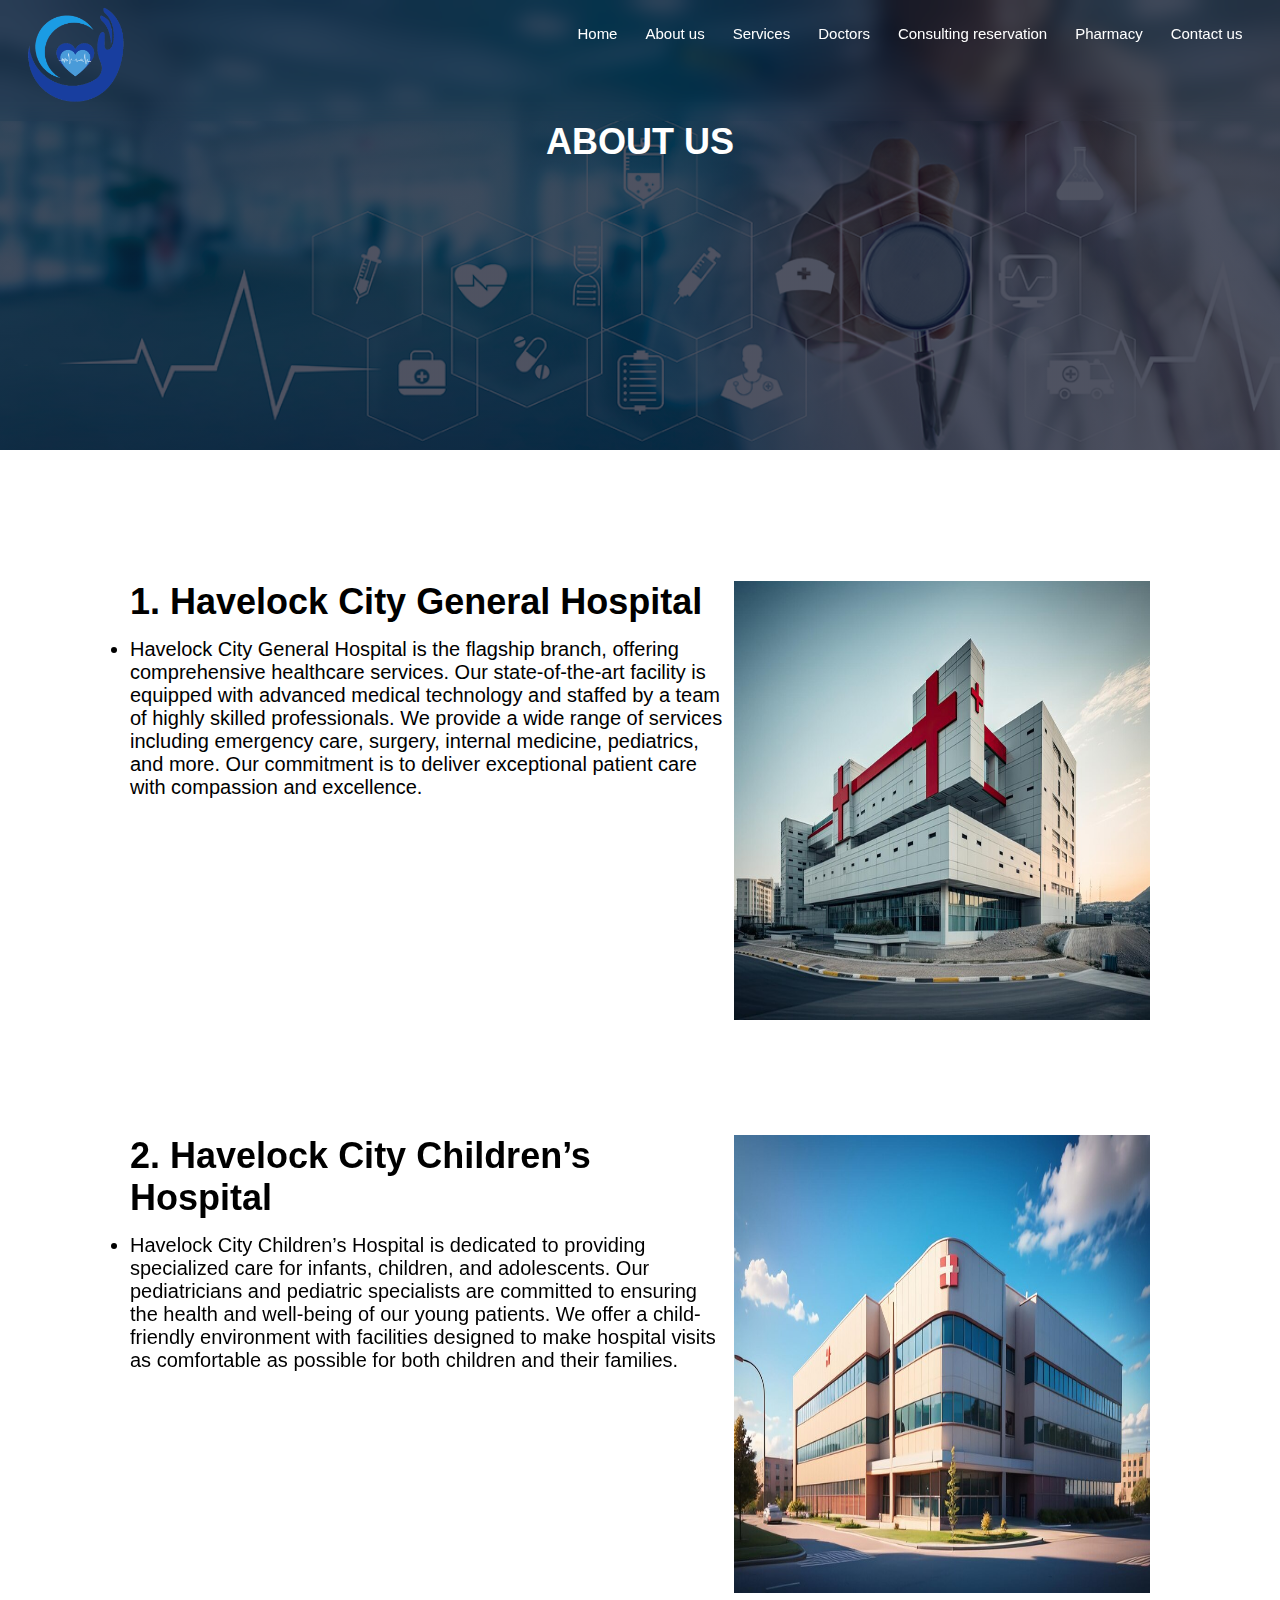
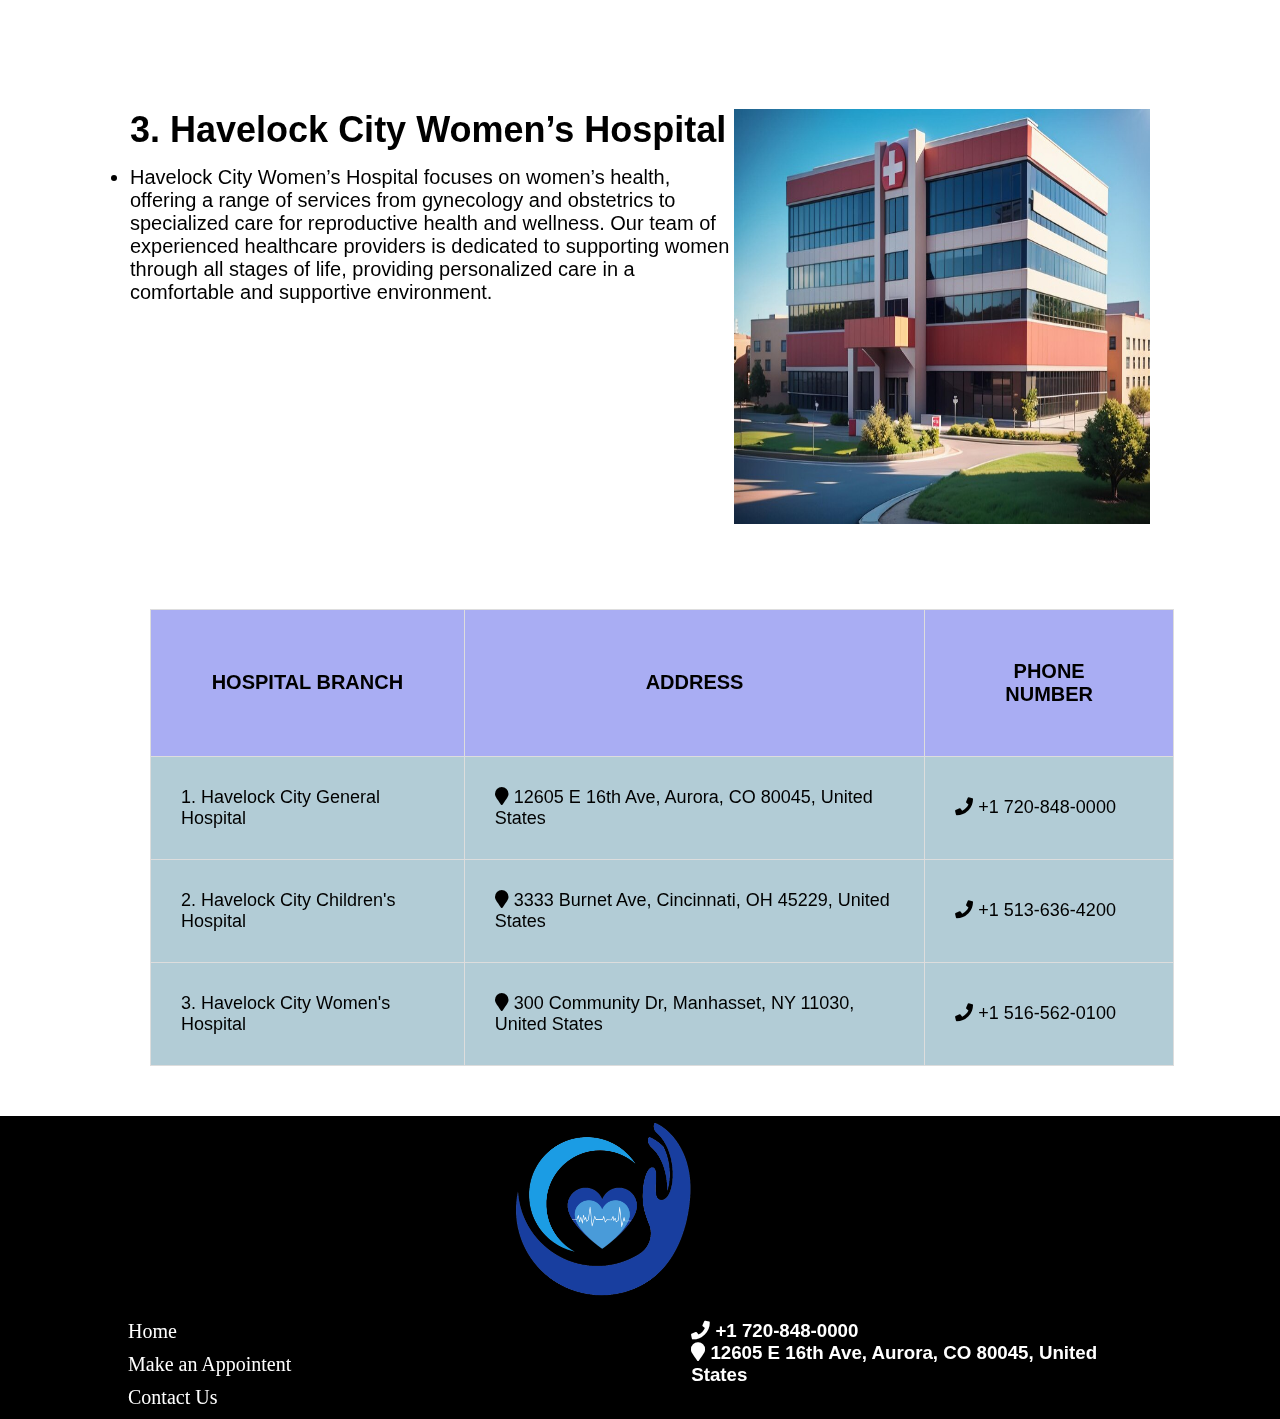
<file: about.html>
<!DOCTYPE html>
<html>
    <head>
        <meta name="viewport" content="width=device-width, initial-scale=1.0">
    
        <title>Havelock City Hospital</title>
        <link rel="icon" href="images/Hospital logo.png" type="image/x-icon">
        <link rel="stylesheet" href="style.css">
        <link href="https://cdnjs.cloudflare.com/ajax/libs/font-awesome/5.15.3/css/all.min.css" rel="stylesheet"/>
        
    </head>
    <body>
        <section class="sub-header2">
                                                            <!---- Navbar ---->
            <nav>
                <a href="index.html"><img src="images/Hospital logo.png" alt="logo"></a>
                <div class="nav-links">

                    <ul>
                    <li><a href="index.html">Home</a></li>
                    <li><a href="about.html">About us</a></li>
                    <li><a href="services.html">Services</a></li>
                    <li><a href="doctors.html">Doctors</a></li>
                    <li><a href="reservation.html">Consulting reservation</a></li>
                    <li><a href="pharmacy.html">Pharmacy</a></li>
                    <li><a href="contact.html">Contact us</a></li>
                    </ul>
                </div>
            </nav>
            <h1>ABOUT US</h1>
            
        </section>

                                                        <!---- Sub Heading About Us ---->
        <section class="about-us">

                                                <!---- Hospital Branches List & Details ---->
            <div class="row">
                <div class="about-colm">
                    <h1>1. Havelock City General Hospital</h1>
                    <ul>
                        <li>Havelock City General Hospital is the flagship branch, offering comprehensive healthcare services. Our state-of-the-art facility is equipped with advanced medical technology and staffed by a team of highly skilled professionals. We provide a wide range of services including emergency care, surgery, internal medicine, pediatrics, and more. Our commitment is to deliver exceptional patient care with compassion and excellence.</li>
                    </ul>
                    <iframe src="https://www.google.com/maps/embed?pb=!1m18!1m12!1m3!1d12565899.353060115!2d-124.35424804687504!3d39.743098286948275!2m3!1f0!2f0!3f0!3m2!1i1024!2i768!4f13.1!3m3!1m2!1s0x876c7cb367cdd00d%3A0xd8a09684d25073c!2sUCHealth%20University%20of%20Colorado%20Hospital!5e0!3m2!1sen!2slk!4v1725814402789!5m2!1sen!2slk" height="196" width="600" style="border:0;" allowfullscreen="" loading="lazy" referrerpolicy="no-referrer-when-downgrade"></iframe>
                    
                </div>
                <div class="about-colm">
                    <img src="images/hos 1.jpg" alt="Havelock City General Hospital">
                </div>


            </div>
            <div class="row">
                <div class="about-colm">
                    <h1>2. Havelock City Children’s Hospital</h1>
                    <ul>
                        <li>Havelock City Children’s Hospital is dedicated to providing specialized care for infants, children, and adolescents. Our pediatricians and pediatric specialists are committed to ensuring the health and well-being of our young patients. We offer a child-friendly environment with facilities designed to make hospital visits as comfortable as possible for both children and their families.</li>
                    </ul>
                    <iframe src="https://www.google.com/maps/embed?pb=!1m18!1m12!1m3!1d394989.92904525093!2d-84.71746955052089!3d39.336784050319245!2m3!1f0!2f0!3f0!3m2!1i1024!2i768!4f13.1!3m3!1m2!1s0x8841b39813aaaaab%3A0xf8de29b38ec4c772!2sCincinnati%20Children&#39;s%20Hospital%20Medical%20Center!5e0!3m2!1sen!2slk!4v1725906422290!5m2!1sen!2slk" height="196" width="600"  style="border:0;" allowfullscreen="" loading="lazy" referrerpolicy="no-referrer-when-downgrade"></iframe>
                    
                </div>
                <div class="about-colm">
                    <img src="images/hos 2.jpg" alt="Havelock City Children’s Hospital">
                </div>


            </div><div class="row">
                <div class="about-colm">
                    <h1>3. Havelock City Women’s Hospital</h1>
                    <ul>
                        <li>Havelock City Women’s Hospital focuses on women’s health, offering a range of services from gynecology and obstetrics to specialized care for reproductive health and wellness. Our team of experienced healthcare providers is dedicated to supporting women through all stages of life, providing personalized care in a comfortable and supportive environment.</li>
                    </ul>
                    <iframe src="https://www.google.com/maps/embed?pb=!1m18!1m12!1m3!1d6187782.758806778!2d-81.90481647615684!3d40.7756967!2m3!1f0!2f0!3f0!3m2!1i1024!2i768!4f13.1!3m3!1m2!1s0x89c289b53192463d%3A0xff195b2a75d11cf6!2sNorth%20Shore%20University%20Hospital!5e0!3m2!1sen!2slk!4v1726160893143!5m2!1sen!2slk" width="600" height="196" style="border:0;" allowfullscreen="" loading="lazy" referrerpolicy="no-referrer-when-downgrade"></iframe>
                    
                </div>
                <div class="about-colm">
                    <img src="images/hos 3.jpg" alt="Havelock City Women’s Hospital">
                </div>


            </div>
        </section>
                                                    <!---- Hospital list & (Address & number) in Table form ---->
        <section class="table">
            
            <table>
                <tr>
                  <th>HOSPITAL BRANCH</th>
                  <th>ADDRESS</th>
                  <th>PHONE NUMBER</th>
                </tr>
                <tr>
                  <td>1. Havelock City General Hospital</td>
                  <td><i class="fa fa-map-marker" aria-hidden="true"></i> 12605 E 16th Ave, Aurora, CO 80045, United States</td>
                  <td><i class="fa fa-phone" aria-hidden="true"></i> +1 720-848-0000</td>
                </tr>
                <tr >
                  <td>2. Havelock City Children's Hospital</td>
                  <td><i class="fa fa-map-marker" aria-hidden="true"></i> 3333 Burnet Ave, Cincinnati, OH 45229, United States</td>
                  <td><i class="fa fa-phone" aria-hidden="true"></i> +1 513-636-4200</td>
                </tr>
                <tr>
                  <td>3. Havelock City Women's Hospital</td>
                  <td><i class="fa fa-map-marker" aria-hidden="true"></i> 300 Community Dr, Manhasset, NY 11030, United States</td>
                  <td><i class="fa fa-phone" aria-hidden="true"></i> +1 516-562-0100</td>
                </tr>
                
              </table>
            
        </section>

                                                                                <!---- Footer ---->
  
        <section class="footer-c">
            <section class="container">
                <img src="images/Hospital logo.png" alt="Hospital logo"> <!-- H- logo in footer-->
    
                <div class="form-container"> <!-- Contents in footer -->
                    <div class="column column-1">
                       
                        <a href="index.html" class="links">Home</a>
    
                        <a href="reservation.html" class="links">Make an Appointent</a>
                       
                    </div>
                    <div class="column column-2">
            
                        <h3><i class="fa fa-phone" aria-hidden="true"></i> +1 720-848-0000</h3>
    
                        <h3><i class="fa fa-map-marker" aria-hidden="true"></i> 12605 E 16th Ave, Aurora, CO 80045, United States</h3>
                       
                    </div>
                    
                </div>
                <div class="form-container">
                    <div class="column column-1">
                        
                        <a href="contact.html" class="links">Contact Us</a>

                       
                    </div>

                </div>
    
            </section>
        </section>
   



    </body>
</html>
</file>
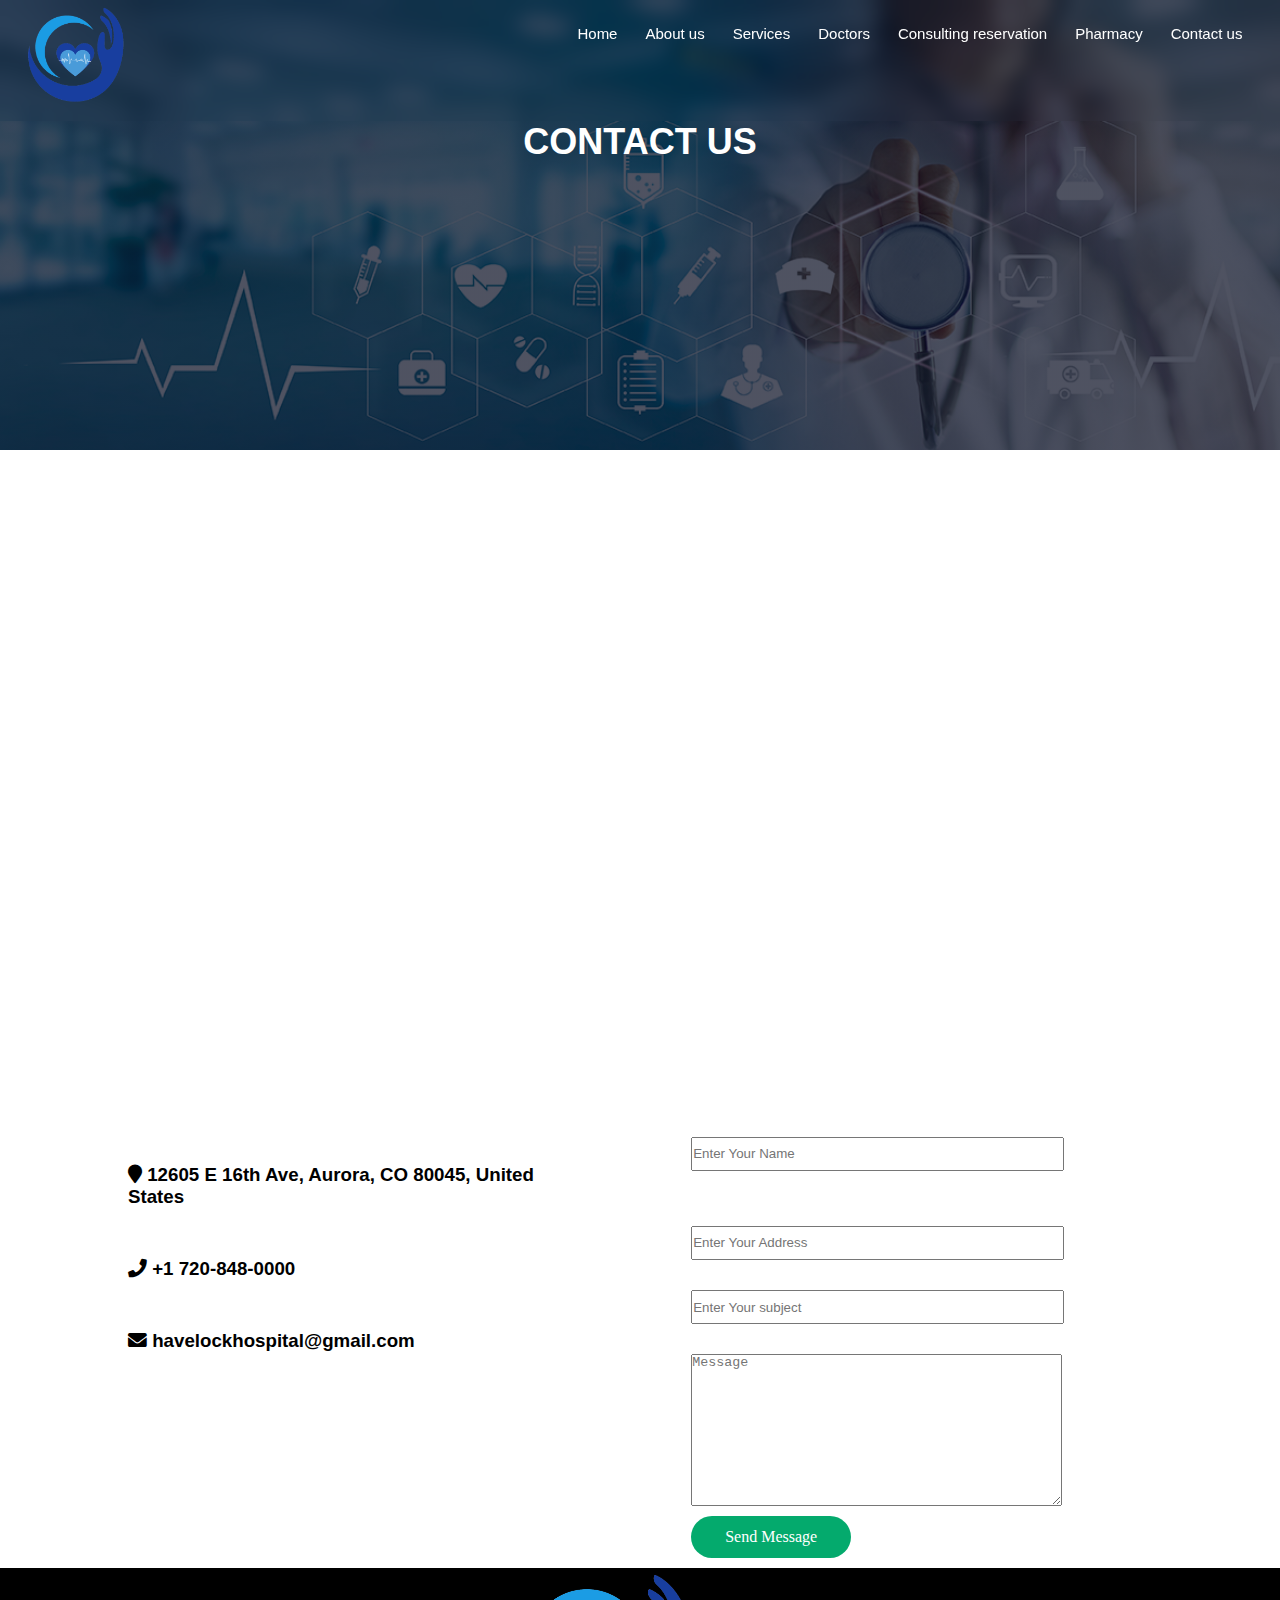
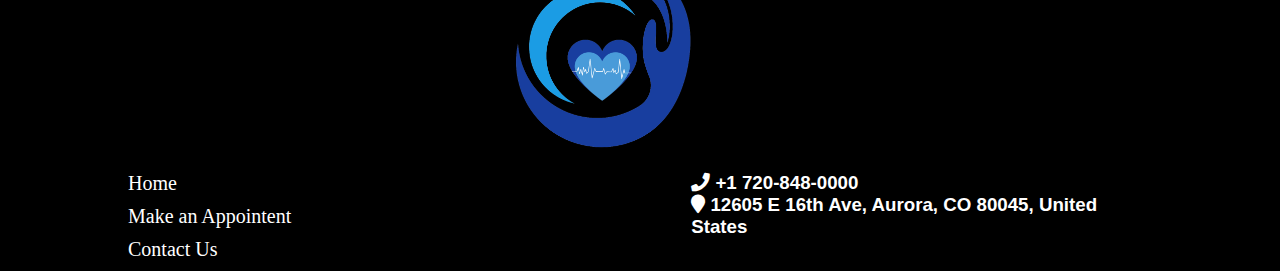
<file: contact.html>
<!DOCTYPE html>
<html>
    <head>
        <meta name="viewport" content="width=device-width, initial-scale=1.0">
    
        <title>Havelock City Hospital</title>
        <link rel="icon" href="images/Hospital logo.png" type="image/x-icon">
        <link rel="stylesheet" href="style.css">
        <link href="https://cdnjs.cloudflare.com/ajax/libs/font-awesome/5.15.3/css/all.min.css" rel="stylesheet"/>
        
    </head>
    <body>
        <section class="sub-header2">
                                                     <!---- Navbar ---->
            <nav>
                <a href="index.html"><img src="images/Hospital logo.png" alt="logo"></a>
                <div class="nav-links">

                    <ul>
                    <li><a href="index.html">Home</a></li>
                    <li><a href="about.html">About us</a></li>
                    <li><a href="services.html">Services</a></li>
                    <li><a href="doctors.html">Doctors</a></li>
                    <li><a href="reservation.html">Consulting reservation</a></li>
                    <li><a href="pharmacy.html">Pharmacy</a></li>
                    <li><a href="contact.html">Contact us</a></li>
                    </ul>
                </div>
            </nav>
            <h1>CONTACT US</h1>
                                            <!---- Sub Heading - Reservation ---->
            
        </section>
        <section class="map">
            <iframe src="https://www.google.com/maps/embed?pb=!1m14!1m8!1m3!1d50264311.73114401!2d-104.841496!3d39.742119!3m2!1i1024!2i768!4f13.1!3m3!1m2!1s0x876c7cb367cdd00d%3A0xd8a09684d25073c!2sUCHealth%20University%20of%20Colorado%20Hospital!5e0!3m2!1sen!2slk!4v1725975802819!5m2!1sen!2slk" style="border:0;" allowfullscreen="" loading="lazy" referrerpolicy="no-referrer-when-downgrade"></iframe>

        </section>

        <section class="container">
            <h2></h2>

            <div class="form-container">
                <div class="column column-1">
                   
                    <h3><i class="fa fa-map-marker" aria-hidden="true"></i> 12605 E 16th Ave, Aurora, CO 80045, United States</h3>

                    <h3><i class="fa fa-phone" aria-hidden="true"></i> +1 720-848-0000</h3>
                   
                </div>
                <div class="column column-2">
                    <!-- Second column fields -->
                    <label for="name"></label>
                    <input type="text" placeholder="Enter Your Name" id="name" name="name">

                    <label for="address"></label>
                    <input type="text" placeholder="Enter Your Address" id="address" name="address">
                   
                </div>
                
            </div>
            <div class="form-container">
                <div class="column column-1">
                    
                    
                    

                    <h3><i class="fa fa-envelope" aria-hidden="true"></i> havelockhospital@gmail.com</h3>
                   
                </div>
                <div class="column column-4">
                    
                    <label for="subject"></label>
                    <input type="text" placeholder="Enter Your subject" id="subject" name="subject">

                    <label for="message"></label>
                    <textarea id="message" placeholder="Message" name="message"  rows="10"></textarea>
                    
                </div>
                
            </div>
            <div class="c-btn">
                <a href="" class="r-btn">Send Message</a>
            </div>

        </section>

                                                        <!-- Footer -->
        <section class="footer-c">
            <section class="container">
                <img src="images/Hospital logo.png" alt="Hospital logo"> <!-- H- logo in footer-->
    
                <div class="form-container"> <!-- Contents in footer -->
                    <div class="column column-1">
                       
                        <a href="index.html" class="links">Home</a>
    
                        <a href="reservation.html" class="links">Make an Appointent</a>
                       
                    </div>
                    <div class="column column-2">
            
                        <h3><i class="fa fa-phone" aria-hidden="true"></i> +1 720-848-0000</h3>
    
                        <h3><i class="fa fa-map-marker" aria-hidden="true"></i> 12605 E 16th Ave, Aurora, CO 80045, United States</h3>
                       
                    </div>
                    
                </div>
                <div class="form-container">
                    <div class="column column-1">
                        
                        <a href="contact.html" class="links">Contact Us</a>

                       
                    </div>

                </div>
    
            </section>
        </section>
   


    </body>
</html>
</file>
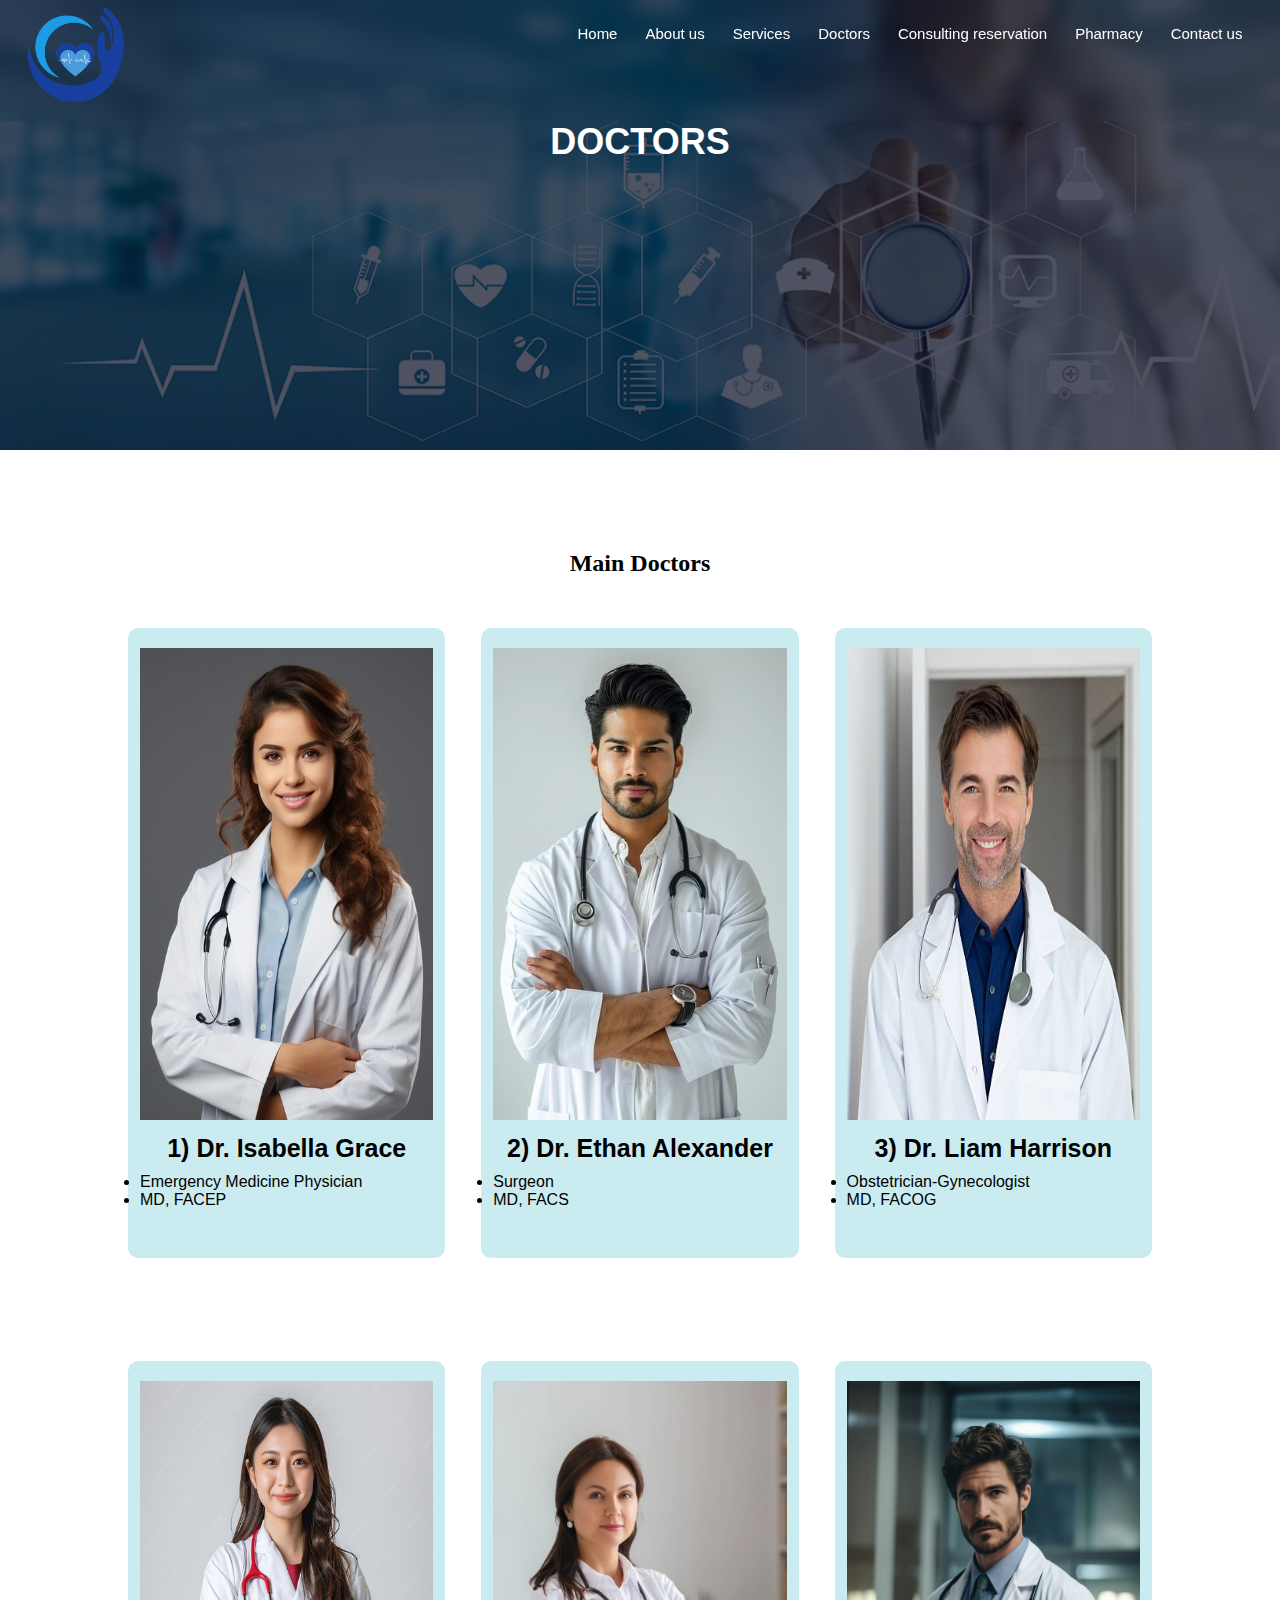
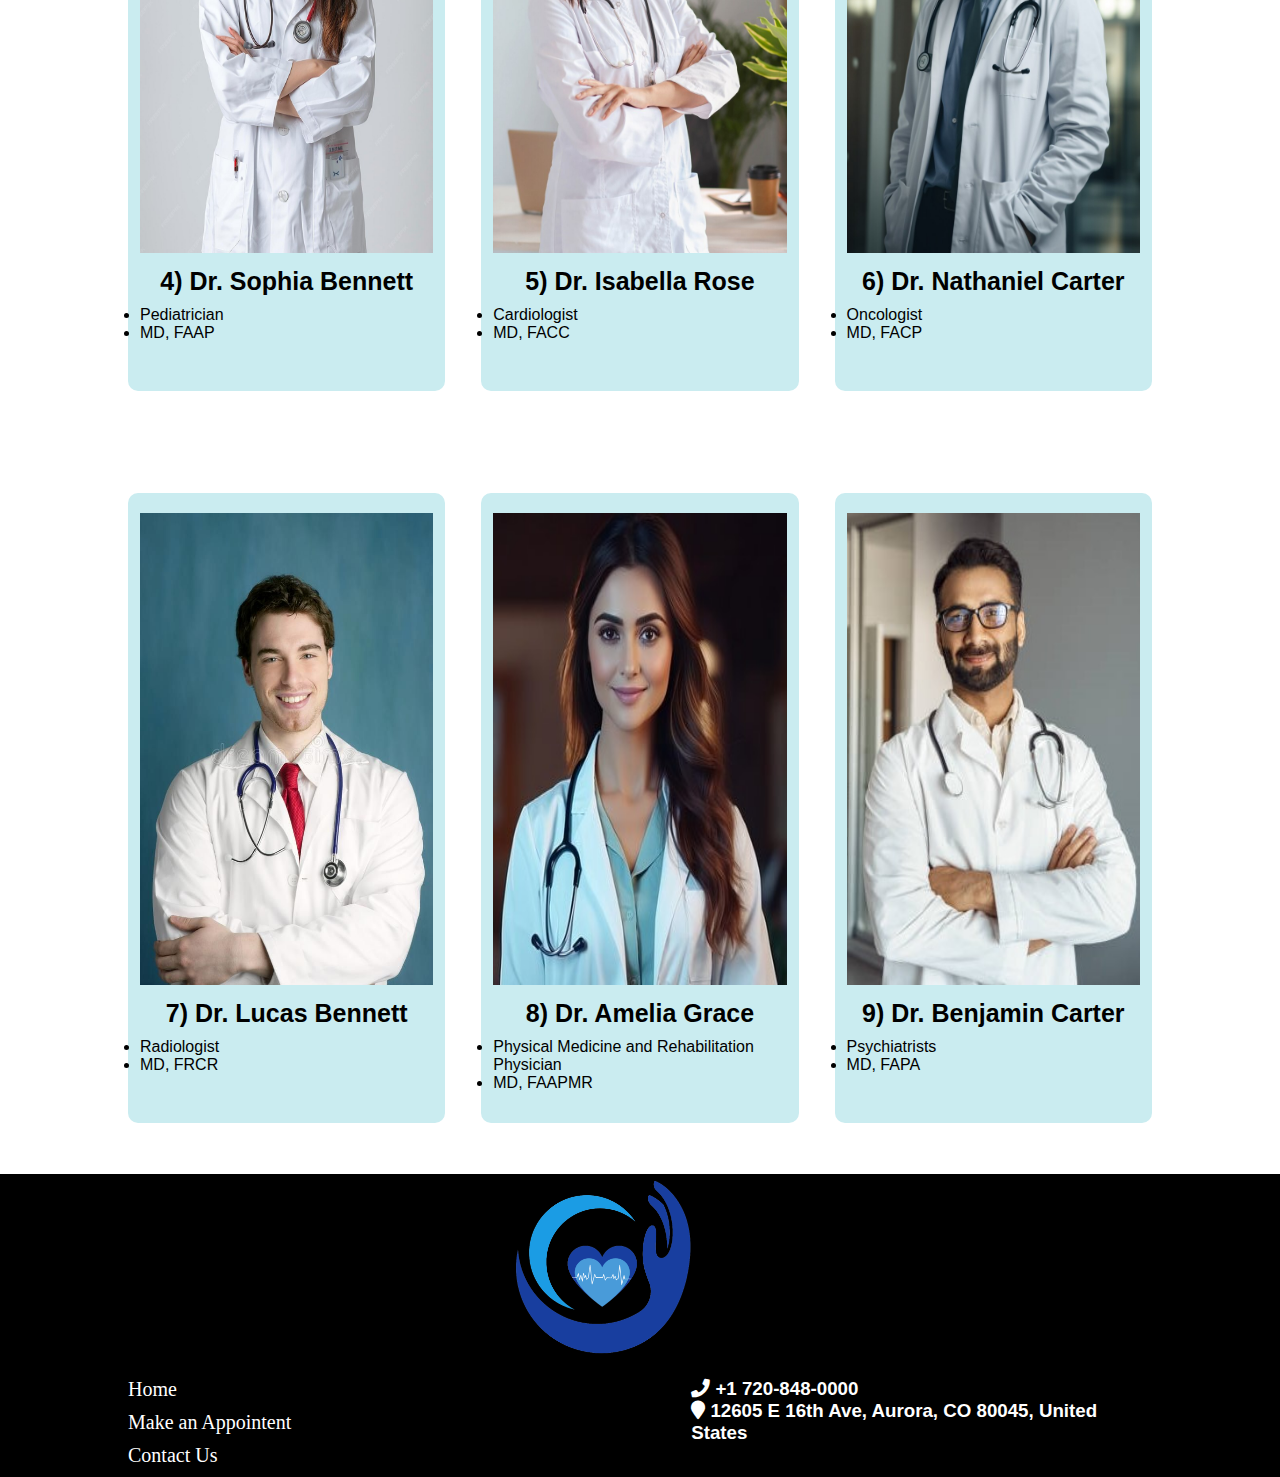
<file: doctors.html>
<!DOCTYPE html>
<html>
    <head>
        <meta name="viewport" content="width=device-width, initial-scale=1.0">
    
        <title>Havelock City Hospital</title>
        <link rel="icon" href="images/Hospital logo.png" type="image/x-icon">
        <link rel="stylesheet" href="style.css">
        <link href="https://cdnjs.cloudflare.com/ajax/libs/font-awesome/5.15.3/css/all.min.css" rel="stylesheet"/>
        
    </head>
    <body>
        <section class="sub-header2">
                                                     <!---- Navbar ---->
            <nav>
                <a href="index.html"><img src="images/Hospital logo.png" alt="logo"></a>
                <div class="nav-links">

                    <ul>
                    <li><a href="index.html">Home</a></li>
                    <li><a href="about.html">About us</a></li>
                    <li><a href="services.html">Services</a></li>
                    <li><a href="doctors.html">Doctors</a></li>
                    <li><a href="reservation.html">Consulting reservation</a></li>
                    <li><a href="pharmacy.html">Pharmacy</a></li>
                    <li><a href="contact.html">Contact us</a></li>
                    </ul>
                </div>
            </nav>
            <h1>DOCTORS</h1>
                                            <!---- Sub Heading - Doctors ---->
            
        </section>

        <section class="doctors">
            <h2>Main Doctors</h2>

            <div class="row">
                <div class="doctor-col">
                    <img src="images/doc1.jpg" alt="Dr. Isabella Grace">
                    <h3>1) Dr. Isabella Grace</h3>
                    <li>Emergency Medicine Physician</li>
                    <li>MD, FACEP</li>
                </div>
            
                <div class="doctor-col">
                    <img src="images/doc2.jpg" alt="Dr. Ethan Alexander">
                    <h3>2) Dr. Ethan Alexander</h3>
                    <li>Surgeon</li>
                    <li>MD, FACS</li>
                </div>
            
                <div class="doctor-col">
                    <img src="images/doc3.jpg" alt="Dr. Liam Harrison">
                    <h3>3) Dr. Liam Harrison</h3>
                    <li>Obstetrician-Gynecologist</li>
                    <li>MD, FACOG</li>
                </div>
            </div>
            <div class="row">
                <div class="doctor-col">
                    <img src="images/doc4.jpg" alt="Dr. Sophia Bennett">
                    <h3>4) Dr. Sophia Bennett</h3>
                    <li>Pediatrician</li>
                    <li>MD, FAAP</li>
                </div>
            
                <div class="doctor-col">
                    <img src="images/doc5.jpg" alt="Dr. Isabella Rose">
                    <h3>5) Dr. Isabella Rose</h3>
                    <li>Cardiologist</li>
                    <li>MD, FACC</li>
                </div>
            
                <div class="doctor-col">
                    <img src="images/doc6.jpg" alt="Dr. Nathaniel Carter">
                    <h3>6) Dr. Nathaniel Carter</h3>
                    <li>Oncologist</li>
                    <li>MD, FACP</li>
                </div>
            </div>
            <div class="row">
                <div class="doctor-col">
                    <img src="images/doc7.jpg" alt="Dr. Lucas Bennett">
                    <h3>7) Dr. Lucas Bennett</h3>
                    <li>Radiologist</li>
                    <li>MD, FRCR</li>
                </div>
            
                <div class="doctor-col">
                    <img src="images/doc8.jpg" alt="Dr. Amelia Grace">
                    <h3>8) Dr. Amelia Grace</h3>
                    <li>Physical Medicine and Rehabilitation Physician</li>
                    <li>MD, FAAPMR</li>
                </div>
            
                <div class="doctor-col">
                    <img src="images/doc9.jpg" alt="Dr. Benjamin Carter">
                    <h3>9) Dr. Benjamin Carter</h3>
                    <li>Psychiatrists</li>
                    <li>MD, FAPA</li>
                </div>
            </div>
        </section>

                                                        <!-- Footer -->
        <section class="footer-c">
            <section class="container">
                <img src="images/Hospital logo.png" alt="Hospital logo"> <!-- H- logo in footer-->
    
                <div class="form-container"> <!-- Contents in footer -->
                    <div class="column column-1">
                       
                        <a href="index.html" class="links">Home</a>
    
                        <a href="reservation.html" class="links">Make an Appointent</a>
                       
                    </div>
                    <div class="column column-2">
            
                        <h3><i class="fa fa-phone" aria-hidden="true"></i> +1 720-848-0000</h3>
    
                        <h3><i class="fa fa-map-marker" aria-hidden="true"></i> 12605 E 16th Ave, Aurora, CO 80045, United States</h3>
                       
                    </div>
                    
                </div>
                <div class="form-container">
                    <div class="column column-1">
                        
                        <a href="contact.html" class="links">Contact Us</a>

                       
                    </div>

                </div>
    
            </section>
        </section>
   


    </body>
</html>
</file>
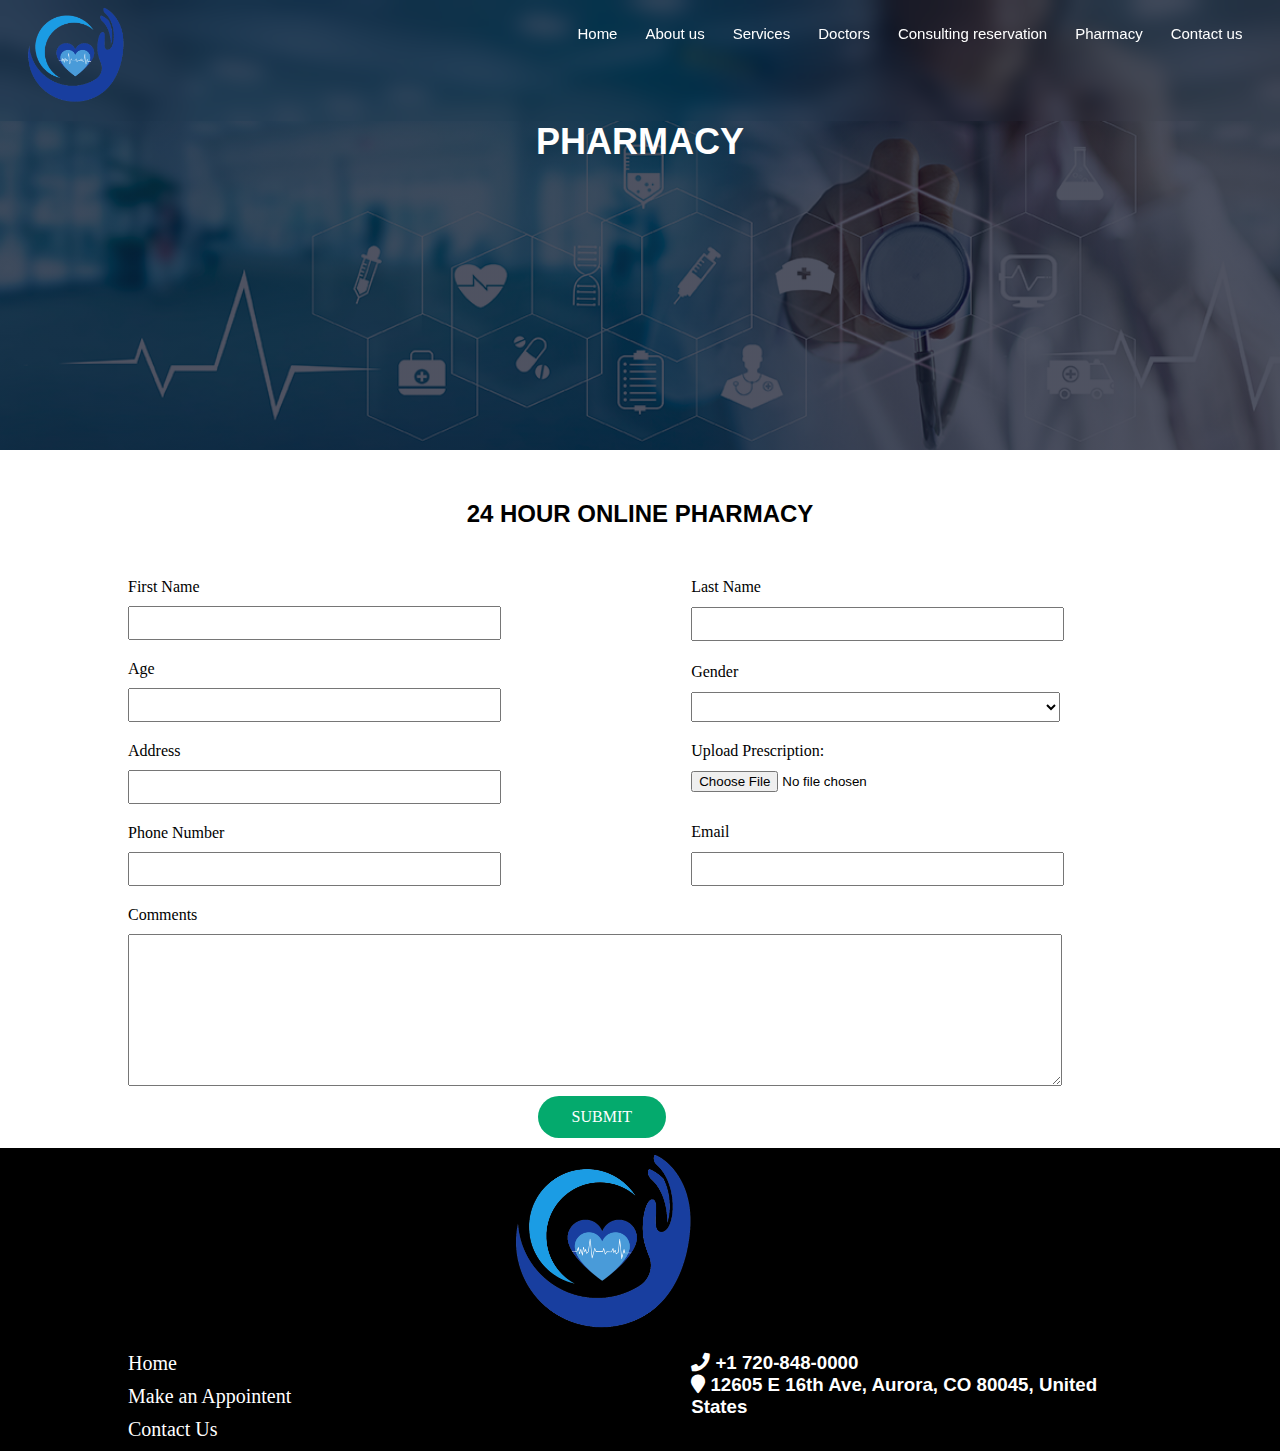
<file: pharmacy.html>
<!DOCTYPE html>
<html>
    <head>
        <meta name="viewport" content="width=device-width, initial-scale=1.0">
    
        <title>Havelock City Hospital</title>
        <link rel="icon" href="images/Hospital logo.png" type="image/x-icon">
        <link rel="stylesheet" href="style.css">
        <link href="https://cdnjs.cloudflare.com/ajax/libs/font-awesome/5.15.3/css/all.min.css" rel="stylesheet"/>
        
    </head>
    <body>
        <section class="sub-header2">
                                                     <!---- Navbar ---->
            <nav>
                <a href="index.html"><img src="images/Hospital logo.png" alt="logo"></a>
                <div class="nav-links">

                    <ul>
                    <li><a href="index.html">Home</a></li>
                    <li><a href="about.html">About us</a></li>
                    <li><a href="services.html">Services</a></li>
                    <li><a href="doctors.html">Doctors</a></li>
                    <li><a href="reservation.html">Consulting reservation</a></li>
                    <li><a href="pharmacy.html">Pharmacy</a></li>
                    <li><a href="contact.html">Contact us</a></li>
                    </ul>
                </div>
            </nav>
            <h1>PHARMACY</h1>
        </section>
                                                 <!-- Buying medicine form -->
        <section class="container">
            <h2>24 HOUR ONLINE PHARMACY</h2>

            <div class="form-container">
                <div class="column column-1">
                   
                    <label for="first-name">First Name</label>
                    <input type="text" id="first-name" name="first-name">

                    <label for="age">Age</label>
                    <input type="text" id="age" name="age">
                   
                </div>
                <div class="column column-2">
                    <!-- Second column fields -->
                    <label for="last-name">Last Name</label>
                    <input type="text" id="last-name" name="last-name">

                    <label for="gender">Gender</label>
                    <select id="gender" name="gender"> 
                        <option value="" disabled selected></option>
                        <option value="male">Male</option>
                        <option value="female">Female</option>
                        <option value="other">Other</option>
                    </select>
                   
                </div>
                
            </div>
            <div class="form-container">
                <div class="column column-1">
                    
                    <label for="address">Address</label>
                    <input type="text" id="address" name="address">

                    <label for="number">Phone Number</label>
                    <input type="number" id="number" name="number">
                   
                </div>
                <div class="column column-2">
                    
                    <label for="prescription">Upload Prescription:</label>
            <input type="file" id="prescription" name="prescription" accept=".jpeg" >

                    <label for="doctor">Email</label>
                    <input type="email" id="email" name="email">
                    
                </div>
                
            </div>
            <div class="form-container">
                <div class="column column-3">
                    <label for="comments">Comments</label>
                    <textarea id="comments" name="comments"  rows="10"></textarea>

                </div>
            </div>
            <div class="p-btn">
                <a href="" class="r-btn">SUBMIT</a>
            </div>
            

        </section>

                                                        <!-- Footer -->
        <section class="footer-c">
            <section class="container">
                <img src="images/Hospital logo.png" alt="Hospital logo"> <!-- H- logo in footer-->
    
                <div class="form-container"> <!-- Contents in footer -->
                    <div class="column column-1">
                       
                        <a href="index.html" class="links">Home</a>
    
                        <a href="reservation.html" class="links">Make an Appointent</a>
                       
                    </div>
                    <div class="column column-2">
            
                        <h3><i class="fa fa-phone" aria-hidden="true"></i> +1 720-848-0000</h3>
    
                        <h3><i class="fa fa-map-marker" aria-hidden="true"></i> 12605 E 16th Ave, Aurora, CO 80045, United States</h3>
                       
                    </div>
                    
                </div>
                <div class="form-container">
                    <div class="column column-1">
                        
                        <a href="contact.html" class="links">Contact Us</a>

                       
                    </div>

                </div>
    
            </section>
        </section>
   

    </body>
</html>
</file>
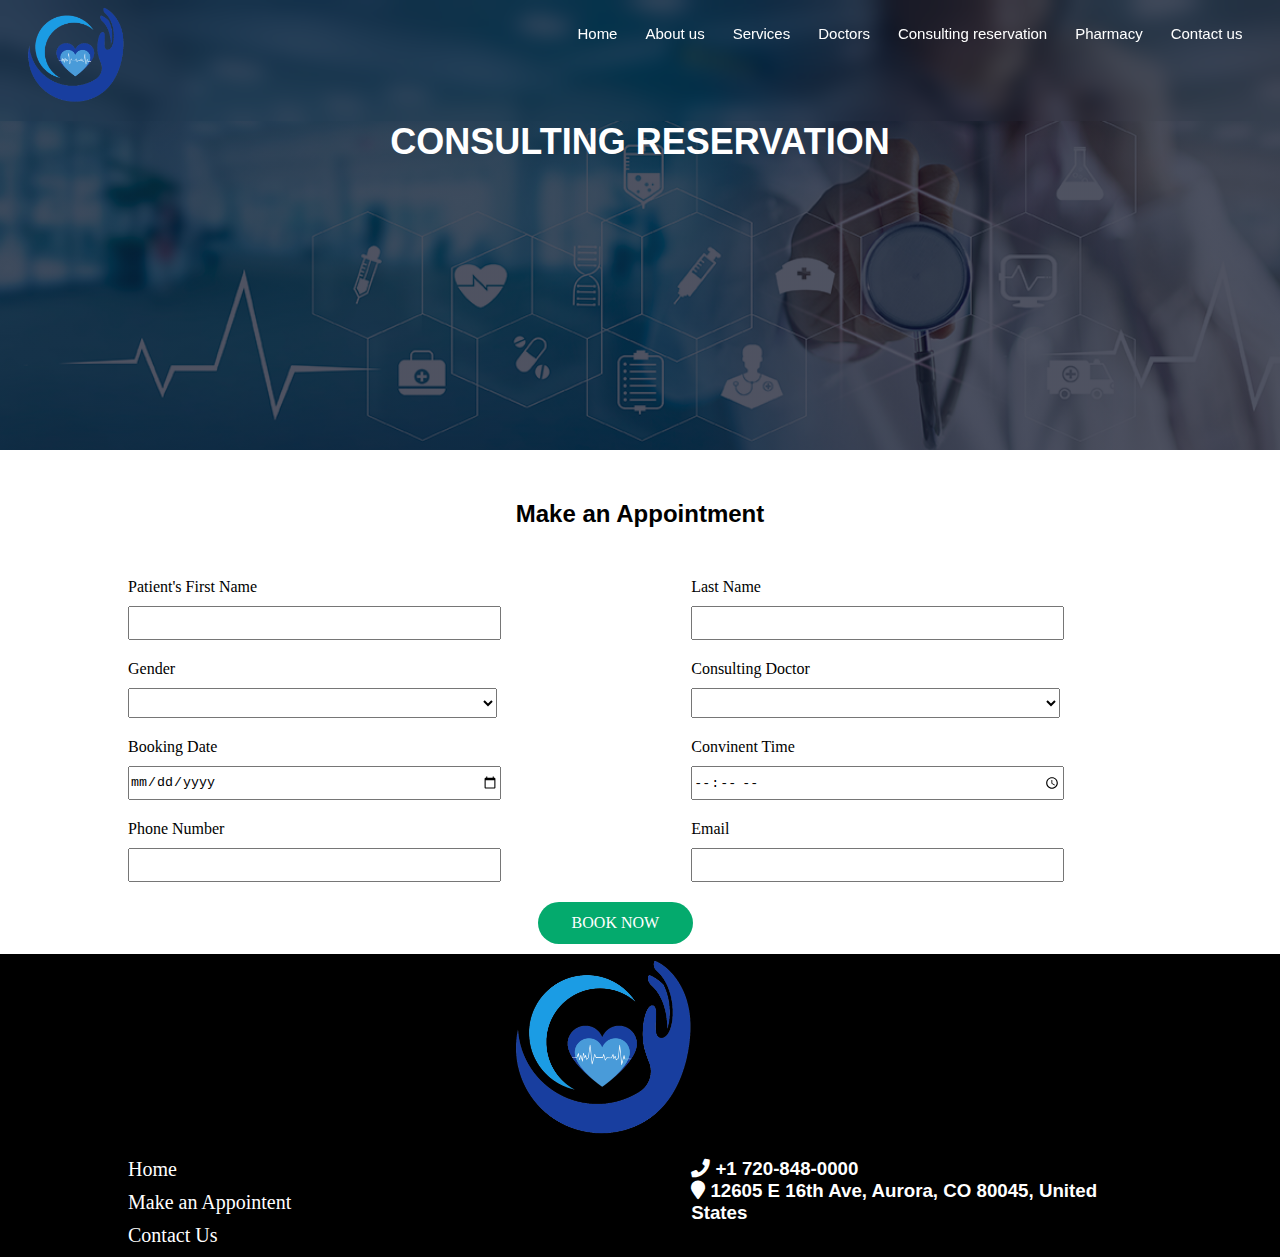
<file: reservation.html>
<!DOCTYPE html>
<html>
    <head>
        <meta name="viewport" content="width=device-width, initial-scale=1.0">
    
        <title>Havelock City Hospital</title>
        <link rel="icon" href="images/Hospital logo.png" type="image/x-icon">
        <link rel="stylesheet" href="style.css">
        <link href="https://cdnjs.cloudflare.com/ajax/libs/font-awesome/5.15.3/css/all.min.css" rel="stylesheet"/>
        
    </head>
    <body>
        <section class="sub-header2">
                                                     <!---- Navbar ---->
            <nav>
                <a href="index.html"><img src="images/Hospital logo.png" alt="logo"></a>
                <div class="nav-links">

                    <ul>
                    <li><a href="index.html">Home</a></li>
                    <li><a href="about.html">About us</a></li>
                    <li><a href="services.html">Services</a></li>
                    <li><a href="doctors.html">Doctors</a></li>
                    <li><a href="reservation.html">Consulting reservation</a></li>
                    <li><a href="pharmacy.html">Pharmacy</a></li>
                    <li><a href="contact.html">Contact us</a></li>
                    </ul>
                </div>
            </nav>
            <h1>CONSULTING RESERVATION</h1>
                                            <!---- Sub Heading - Reservation ---->
            
        </section>
                                             <!--- Reservation Table --->
        <section class="container">
            <h2>Make an Appointment</h2>

            <div class="form-container">
                <div class="column column-1">
                   
                    <label for="first-name">Patient's First Name</label>
                    <input type="text" id="first-name" name="first-name">

                    <label for="gender">Gender</label>
                    <select id="gender" name="gender">
                        <option value="" disabled selected></option>
                        <option value="male">Male</option>
                        <option value="female">Female</option>
                    </select>
                   
                </div>
                <div class="column column-2">
                    <!-- Second column fields -->
                    <label for="last-name">Last Name</label>
                    <input type="text" id="last-name" name="last-name">

                    <label for="doctor">Consulting Doctor</label>
                    <select id="doctor" name="doctor"> 
                        <option value="" disabled selected></option>
                        <option value="doctor1">Dr. Isabella Grace</option>
                        <option value="doctor2">Dr. Ethan Alexander</option>
                        <option value="doctor3">Dr. Liam Harrison</option>
                        <option value="doctor4">Dr. Sophia Bennett</option>
                        <option value="doctor5">Dr. Isabella Rose</option>
                        <option value="doctor6">Dr. Nathaniel Carter</option>
                        <option value="doctor7">Dr. Lucas Bennett</option>
                        <option value="doctor8">Dr. Amelia Grace</option>
                        <option value="doctor9">Dr. Benjamin Carter</option>
                    </select>
                   
                </div>
                
            </div>
            <div class="form-container">
                <div class="column column-1">
                    
                    <label for="book-date">Booking Date</label>
                    <input type="date" id="book-date" name="book-date">

                    <label for="number">Phone Number</label>
                    <input type="number" id="number" name="number">
                   
                </div>
                <div class="column column-2">
                    
                    <label for="time">Convinent Time</label>
                    <input type="time" id="time" name="time">

                    <label for="doctor">Email</label>
                    <input type="email" id="email" name="email">
                    
                </div>
                
            </div>
            <div class="b-container">
                <a href="" class="r-btn">BOOK NOW</a>
            </div>

        </section>

                                                        <!-- Footer -->
        <section class="footer-c">
            <section class="container">
                <img src="images/Hospital logo.png" alt="Hospital logo"> <!-- H- logo in footer-->
    
                <div class="form-container"> <!-- Contents in footer -->
                    <div class="column column-1">
                       
                        <a href="index.html" class="links">Home</a>
    
                        <a href="reservation.html" class="links">Make an Appointent</a>
                       
                    </div>
                    <div class="column column-2">
            
                        <h3><i class="fa fa-phone" aria-hidden="true"></i> +1 720-848-0000</h3>
    
                        <h3><i class="fa fa-map-marker" aria-hidden="true"></i> 12605 E 16th Ave, Aurora, CO 80045, United States</h3>
                       
                    </div>
                    
                </div>
                <div class="form-container">
                    <div class="column column-1">
                        
                        <a href="contact.html" class="links">Contact Us</a>

                       
                    </div>

                </div>
    
            </section>
        </section>
   

    </body>
</html>
</file>
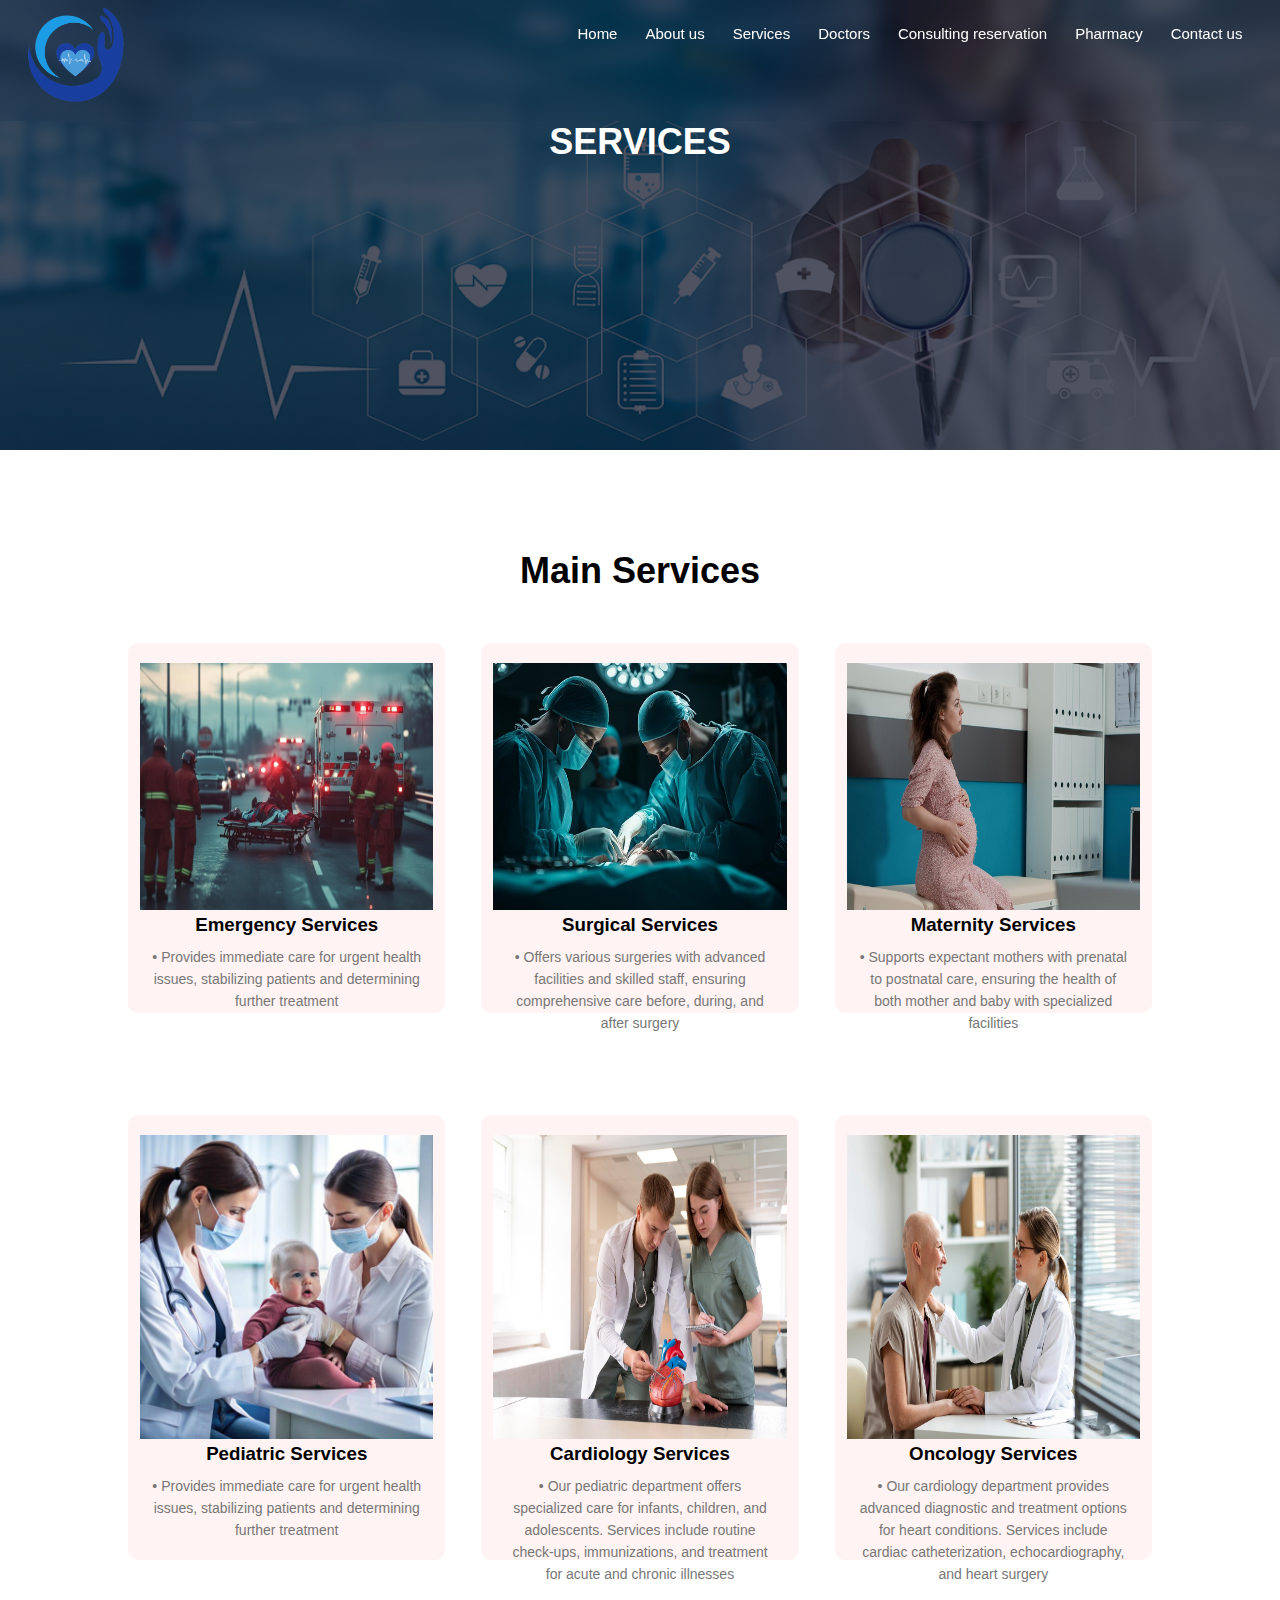
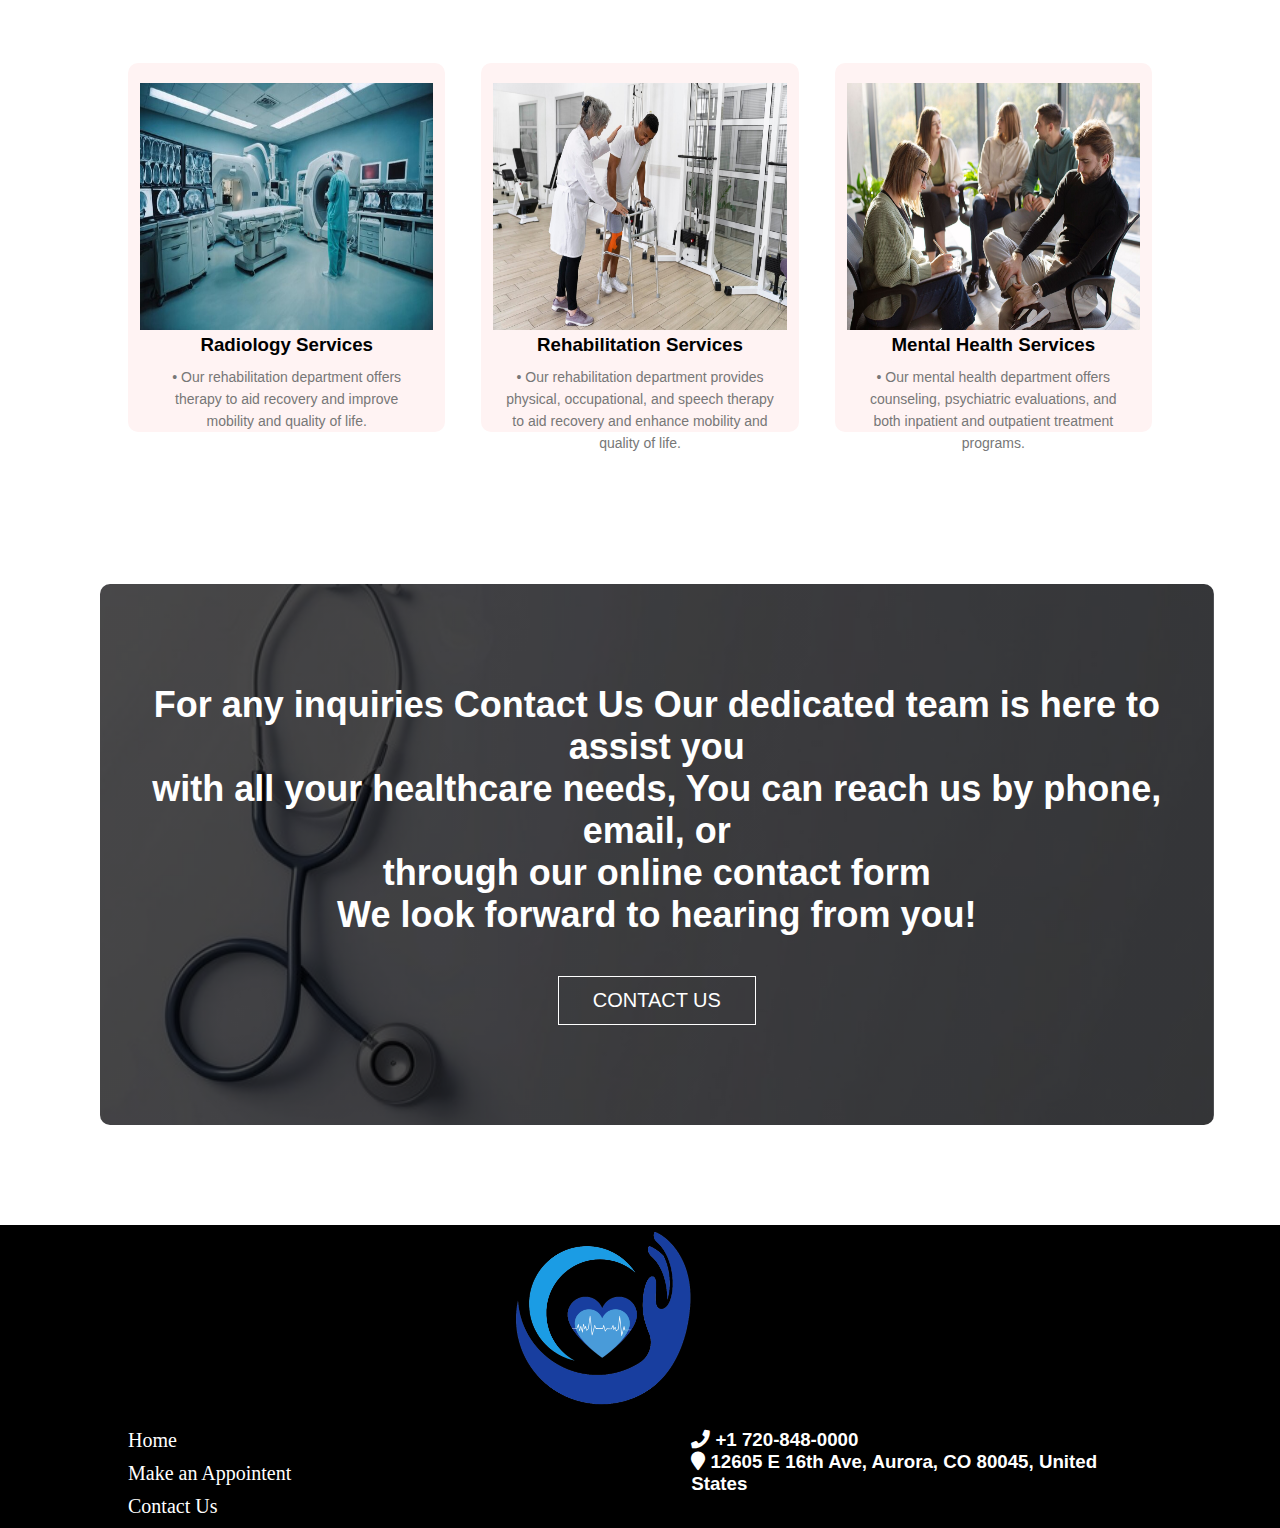
<file: services.html>
<!DOCTYPE html>
<html>
    <head>
        <meta name="viewport" content="width=device-width, initial-scale=1.0">
    
        <title>Havelock City Hospital</title>
        <link rel="icon" href="images/Hospital logo.png" type="image/x-icon">
        <link rel="stylesheet" href="style.css">
        <link href="https://cdnjs.cloudflare.com/ajax/libs/font-awesome/5.15.3/css/all.min.css" rel="stylesheet"/>
        
    </head>
    <body>
        <section class="sub-header2">
                                                     <!---- Navbar ---->
            <nav>
                <a href="index.html"><img src="images/Hospital logo.png" alt="logo"></a>
                <div class="nav-links">

                    <ul>
                    <li><a href="index.html">Home</a></li>
                    <li><a href="about.html">About us</a></li>
                    <li><a href="services.html">Services</a></li>
                    <li><a href="doctors.html">Doctors</a></li>
                    <li><a href="reservation.html">Consulting reservation</a></li>
                    <li><a href="pharmacy.html">Pharmacy</a></li>
                    <li><a href="contact.html">Contact us</a></li>
                    </ul>
                </div>
            </nav>
            <h1>SERVICES</h1>
                                            <!---- Sub Heading - Services ---->
            
        </section>

                                                <!---- Services List ---->
        <section class="h-serivce">
            <h1>Main Services</h1>

            <div class="row">
                <div class="service-col">
                    <img src="images/emergancy ser.jpg" alt="Emergency Services">
                    <h3>Emergency Services</h3>
                    <p>&#x2022; Provides immediate care for urgent health issues, stabilizing patients and determining further treatment</p>
                </div>
            
                <div class="service-col">
                    <img src="images/surgical ser.jpg" alt="Surgical Services">
                    <h3>Surgical Services</h3>
                    <p>&#x2022; Offers various surgeries with advanced facilities and skilled staff, ensuring comprehensive care before, during, and after surgery</p>
                </div>
            
                <div class="service-col">
                    <img src="images/Maternity ser.jpg" alt="Maternity Services">
                    <h3>Maternity Services</h3>
                    <p>&#x2022; Supports expectant mothers with prenatal to postnatal care, ensuring the health of both mother and baby with specialized facilities</p>
                </div>
            </div>
            <div class="row">
                <div class="service-col">
                    <img src="images/Pediatric ser.jpg" alt="Pediatric Services">
                    <h3>Pediatric Services</h3>
                    <p>&#x2022; Provides immediate care for urgent health issues, stabilizing patients and determining further treatment</p>
                </div>
            
                <div class="service-col">
                    <img src="images/card ser.jpg" alt="Cardiology Services">
                    <h3>Cardiology Services</h3>
                    <p>&#x2022; Our pediatric department offers specialized care for infants, children, and adolescents. Services include routine check-ups, immunizations, and treatment for acute and chronic illnesses</p>
                </div>
            
                <div class="service-col">
                    <img src="images/Oncology ser.jpg" alt="Oncology Services">
                    <h3>Oncology Services</h3>
                    <p>&#x2022; Our cardiology department provides advanced diagnostic and treatment options for heart conditions. Services include cardiac catheterization, echocardiography, and heart surgery</p>
                </div>
            </div>
            <div class="row">
                <div class="service-col">
                    <img src="images/radi ser.jpg" alt="Radiology Services">
                    <h3>Radiology Services</h3>
                    <p>&#x2022; Our rehabilitation department offers therapy to aid recovery and improve mobility and quality of life.</p>
                </div>
            
                <div class="service-col">
                    <img src="images/Rehabilitation ser.jpg" alt="Rehabilitation Services">
                    <h3>Rehabilitation Services</h3>
                    <p>&#x2022; Our rehabilitation department provides physical, occupational, and speech therapy to aid recovery and enhance mobility and quality of life.</p>
                </div>
            
                <div class="service-col">
                    <img src="images/mental ser.jpg" alt="Mental Health Services">
                    <h3>Mental Health Services</h3>
                    <p>&#x2022; Our mental health department offers counseling, psychiatric evaluations, and both inpatient and outpatient treatment programs.</p>
                </div>
            </div>
        </section>

                                                <!---- Service page link to Reservation page ---->
        <section class="h-contact">
            <h1>For any inquiries Contact Us Our dedicated team is here to assist you<br>with all your healthcare needs, You can reach us by phone, email, or<br>through our online contact form<br>We look forward to hearing from you!</h1>
            <a href="contact.html" class="intro-btn">CONTACT US</a>

        </section>

                                                <!-- Footer -->
        <section class="footer-c">
            <section class="container">
                <img src="images/Hospital logo.png" alt="Hospital logo"> <!-- H- logo in footer-->
    
                <div class="form-container"> <!-- Contents in footer -->
                    <div class="column column-1">
                       
                        <a href="index.html" class="links">Home</a>
    
                        <a href="reservation.html" class="links">Make an Appointent</a>
                       
                    </div>
                    <div class="column column-2">
            
                        <h3><i class="fa fa-phone" aria-hidden="true"></i> +1 720-848-0000</h3>
    
                        <h3><i class="fa fa-map-marker" aria-hidden="true"></i> 12605 E 16th Ave, Aurora, CO 80045, United States</h3>
                       
                    </div>
                    
                </div>
                <div class="form-container">
                    <div class="column column-1">
                        
                        <a href="contact.html" class="links">Contact Us</a>

                       
                    </div>

                </div>
    
            </section>
        </section>
   


    </body>
</html>
</file>
<file: style.css>
*{
    margin: 0;
    padding: 0;
}
  
.header{
    min-height: 100vh;
    width: 100%;
    background-image: linear-gradient(rgba(4,9,30,0.7),rgba(4,9,30,0.7)),url(images/Background.jpg);
    background-position: center;
    background-size: cover;
    position: relative;
}

                                                /*Navigation Bar*/

nav{
    display: flex;
    padding: 2%;
    justify-content: space-between;
    align-items: center;
    height: 70px;
    
    
    backdrop-filter: blur(8px);

}
nav img{
    width: 100px;
    
}
.nav-links{
    flex: 1;
    text-align: right;
    margin-bottom: 50px;
}
.nav-links ul li{
    list-style: none;
    display: inline-block;
    padding: 8px 12px;
    position: relative;
}
.nav-links ul li a{
    color: #fff;
    text-decoration: none;
    font-size: 15px;
    font-family: sans-serif;
}
.nav-links ul li::after{
    content: '';
    width: 0%;
    height: 4px;
    background: #1e7fdf;
    display: block;
    margin: auto;
    transition: 0.5s;
}
.nav-links ul li:hover::after{
    width: 100%;
}

                                                            /*intro name text*/
.text-book{
    width: 90%;
    color: #fff;
    position: absolute;
    top: 50%;
    left: 50%;
    transform: translate(-50%,-50%);
    text-align: center;
}
.text-book h1{
    font-size: 65px;
}
.text-book p{
    margin: 10px 0 40px;
    font-size: 20px;
    color: #fff;
}

                                                        /*intro appointment button*/
.intro-btn{
    display: inline-block;
    text-decoration: none;
    color: #fff;
    border: 1px solid #fff;
    padding: 12px 34px;
    font-size: 20px;
    background: transparent;
    position: relative;
    cursor: pointer;
    font-family: Arial, Helvetica, sans-serif;
}
.intro-btn:hover{
    border: 2px solid #050b89;
    background: #1e7fdf;
    transition: 1s;
}

nav .fa{
    display: none;
}
                                                        /* Home - About us*/

.h-about{
    width: 80%;
    margin: auto;
    text-align: center;
    padding-top: 50px;
}
.about-col{
    flex-basis: 32%;
    border-radius: 10px;
    margin-bottom: 30px;
    position: relative;
    overflow: hidden;
}
.about-col img{
    width: 100%;
    height: 100%;
    display: block;
}
.layer{
    background: transparent;
    height:100%;
    width: 100%;
    position: absolute;
    bottom: 0;
    left: 0;
    transition: 0.5s;
}
.layer:hover{
    background: rgba(0, 0, 0, 0.333);

}
.layer h3{
    width: 100%;
    font-weight: 500;
    color: #fff;
    font-size: 35px;
    bottom: 0;
    left: 50%;
    transform: translateX(-50%);
    position: absolute;
    opacity: 0;
    transition: 0.5s;
}
.layer:hover h3{
    bottom:50%;
    opacity: 1;
}
.layer p{
    width: 100%;
    font-weight: 500;
    color: #fff;
    font-size: 20px;
    bottom: 0;
    left: 50%;
    transform: translateX(-50%);
    position: absolute;
    opacity: 0;
    transition: 0.5s;
}
.layer:hover p{
    bottom:45%;
    opacity: 1;
}


                                                        /*Home - Services*/

.h-serivce{
    width: 80%;
    margin: auto;
    text-align: center;
    padding-top: 100px;
    
}
h1{
    font-size: 36px;
    font-weight: 600;
    font-family: Arial, Helvetica, sans-serif;
}
p{
    color: #777;
    font-size: 14px;
    font-weight: 300;
    line-height: 22px;
    padding: 10px;
    font-family: Arial, Helvetica, sans-serif;
}
.row{
    margin-top: 5%;
    display: flex;
    justify-content: space-between;
}
.service-col{
    flex-basis: 31%;
    background: #fff3f3;
    border-radius: 10px;
    margin-bottom: 5%;
    padding: 20px 12px;
    box-sizing: border-box;
    transition: 0.5s;
    text-decoration: none;
    font-family: Arial, Helvetica, sans-serif;
}
h3{
    text-align: center;
    font-weight: 600;
    margin: 20xp 0;
    font-family: Arial, Helvetica, sans-serif;
    
}
.service-col:hover{
    box-shadow: 0 0 20px 0px rgba(0,0,0,0.2);

}
                                                    /*---- Home - contact us ----*/

.h-contact{
    margin: 100px;
    width: 87%;
    background-image: linear-gradient(rgba(0,0,0,0.7),rgba(0,0,0,0.7)),url(images/banner1.jpg);
    background-position: center;
    background-size: cover;
    border-radius: 10px;
    text-align: center;
    padding: 100px 0;

}   
.h-contact h1{
    color: #fff;
    margin-bottom: 40px;
    padding: 0;

}

                                                    /*---- About Us page ----*/

.sub-header h1{
    margin-top: 100px;
}

.about-us{
    width: 80%;
    margin: auto;
    padding-top: 80px;
    padding-top: 50px;
}
.about-colm{
    flex-basis: 48%;
    padding: 30px 2px;
}
.about-colm img{
    width: 100%;
    height: 99%;
}
.about-colm h1{
    padding-top: 0;
}
.about-colm li{
    padding: 15px 0 25px;
    font-size: 20px ;
    font-family: Arial, Helvetica, sans-serif;
}


                        /*--- Hospital Branch Table in About us ---*/ 

table {
    font-family: arial, sans-serif;
    border-collapse: collapse;
    width: 80%;
    margin: 50px;
    margin-left: 150px;
    
  }
  
  td {
    border: 1px solid #dddddd;
    text-align: left;
    padding: 30px;
    font-size: 18px;
    background-color: #5a92a877;
    transition: 0.5s;
  }

  th {
    border: 1px solid #dddddd;
    text-align: center;
    padding: 50px;
    font-size: 20px;
    background-color: #1a24de60;
  }

                                                    /*-- Services Page --*/

.sub-header2{
    height: 50vh;
    width: 100%;
    background-image: linear-gradient(rgba(4,9,30,0.7),rgba(4,9,30,0.7)),url(images/banner3.png);
    background-position: center;
    background-size: cover;
    text-align: center;
    color: #fff;
}

 .service-col img{
    width: 100%;
    height: 75%;
 }

                                                    /*-- Doctors Page --*/

.doctors{
    width: 80%;
    margin: auto;
    text-align: center;
    padding-top: 100px;

 }
 .doctor-col{
    flex-basis: 31%;
    background: #caecf0;
    border-radius: 10px;
    margin-bottom: 5%;
    padding: 20px 12px;
    box-sizing: border-box;
    height: 70vh;
    transition: 0.5s;
 }
 .doctor-col img{
    width: 100%;
    height: 80%;
 }
 .doctor-col:hover{
    box-shadow: 0 0 20px 0px rgba(3, 3, 3, 0.436);
    background: #fff;
    transform: scale(1.1);

}
.doctor-col li{
    padding: px;
    text-align: left;
    font-family: Arial, Helvetica, sans-serif;
}
.doctor-col h3{
    padding: 10px;
    font-size: 25px;
}
                                                                /* Reservation Page */


.container h2{
    text-align: center;
    padding: 50px;
    font-family: Arial, Helvetica, sans-serif;
}

                                            /*-- Pharmacy Page --*/

.form-container {
        display: flex;
        flex-direction: row;
        justify-content: space-between;
        width: 80%;
        margin: auto;
}
    
.column {
        display: flex;
        flex-direction: column;
        justify-content: space-between;
}
    
.column-1 {
        width: 45%;
}
    
.column-2 {
        width: 45%;
}
.column-3{
    width: 100%;
}
.column-3 textarea{
   
   width: 91%; 
    
}
    
label {
        margin-bottom: 10px;
}
    
input, select {
        margin-bottom: 20px;
        width: 80%;
        height: 30px;
}

.r-btn{
    display: inline-block;

    text-decoration: none;
    background-color: #04AA6D;
    color: white;
    
    
    border: none;
    border-radius: 40px;
    cursor: pointer;
    padding: 12px 34px;
    position: relative;
    margin-left: 42%;
    margin-bottom: 10px;
    

}

.r-btn:hover {
    background: #1e7fdf;
    transition: 0.5s;
}
.p-btn .r-btn {
    margin-top: 10px;

}
.c-btn .r-btn{
    margin-left: 54%;
    margin-top: 10px;
}



                                                                /*-- Contact us page --*/

.map iframe{
    width: 168vh;
    height: 450px;
    margin: 55px;

}
.column-1 h3{
    margin-top: 50px;
}

.column-4{
    width: 45%;
}
.column-4 textarea{
    width: 80%;
}
.container h3{
    text-align: left;
}


                                                                /*-- Footer */



.footer-c img{
    height: 200px;
    margin-left: 40%;
}

.links{
    text-decoration: none;
    color: #fff;
    margin-bottom: 10px;
    font-size: 20px;
}    

.footer-c {
    color: #fff;
    background-color: #000000;
    width: 100%;

}
.footer-c fa fa-phone{
    color: #fff;
}
.footer-c fa fa-map-marker{
    color: #fff;
}




                                            /*-- Responsive --*/





@media(max-width: 700px){


    .form-container h3{
        display: none;
    }

    .row{
        flex-direction: column;
    }
    .footer-c {
        width: 100%;
        margin-top: 10px;
    }
    .h-contact{
        
        width: 80%;
        margin: auto;
        padding: 10px;
    
    }   
    .h-contact h1{
        color: #fff;
        margin-bottom: 40px;
        padding: 0;
        font-size: 20px;
    
    }
    .intro-btn{
        font-size: 20px;
    }
    
    .header{
        min-height: 150vh;
    }


   
    .about-colm {
            flex: 1 1 48%; /* Two columns in a row */
            
     }
     .about-colm h1{
        font-size: 20px;
     }
     .about-colm li{
        font-size: 10px;
     }
    
    
    
     .about-colm {
            flex: 1 1 100%; /* Stack items vertically */
         margin-bottom: 20px; /* Add space between stacked items */
    }
    
    /* Responsive iframe styling */
    iframe {
        width: 80%; /* Ensure iframes are responsive */
        height: auto;
        border: none;
        display: block;
    }
    
    /* Optional styling for lists and headings */
    h1 {
        font-size: 1.5em;
        margin: 0 0 10px;
    }
    
    ul {
        padding-left: 20px;
    }
    
    li {
        margin-bottom: 10px;
    }
    table {
        width: 100%; /* Make table full width */
        margin: 20px 0; /* Adjust margins */
    }

    td, th {
        padding: 10px; /* Reduce padding for smaller screens */
        font-size: 6px; /* Adjust font size */
    }
    .footer-c{
        margin-top: 5;
    }
    .footer-c img{
        width: 50px;
        height: 50px;
    }
    .links{
        display: none;
    }
    .footer-c h3{
        
        font-size: 12px;
        right: 50px;
    }
    .sub-header2 h1{
        font-size: 20px;
        margin-top: 50px;
        
    }
    .sub-header2{
        height: 100vh;
    }
    .about-us{
        width: 80%;
        margin: auto;
        padding-top: auto;
        
    }
    .doctor-col{
        
        background: #caecf0;
        border-radius: 10px;
        margin-bottom: 5%;
        padding: 20px 10px;
        box-sizing: border-box;
        height: 50vh;
        width: 30vh;
        transition: 0.5s;
        flex-direction: row;
     }
     .doctor-col img{
        width: 80%;
        height: 80%;
     }
     .doctor-col:hover{
        box-shadow: 0 0 20px 0px rgba(3, 3, 3, 0.436);
        background: #fff;
        transform: scale(1.1);
    
    }
    .doctor-col li{
        padding: px;
        font-size: 10px;
        text-align: left;
        font-family: Arial, Helvetica, sans-serif;
    }
    .doctor-col h3{
        padding: 10px;
        font-size: 15px;
    }
    .map iframe{
        width: 110vh;
        height: 300px;
        margin: 55px;
    
    }


}
/* Media queries for responsiveness */
@media (max-width: 768px) {
    nav {
        flex-direction: column;
        height: auto;
    }

    .nav-links {
        text-align: center;
        margin-bottom: 0;
    }

    .nav-links ul {
        padding: 0;
        margin: 0;
    }

    .nav-links ul li {
        display: block;
        padding: 10px 0;
    }

    .nav-links ul li a {
        font-size: 18px;
    }
}

@media (max-width: 480px) {
    nav img {
        width: 80px;
    }

    .nav-links ul li a {
        font-size: 16px;
    }
}

/* Media query for tablets and smaller screens */
@media (max-width: 1024px) {
    .form-container {
        flex-direction: column;
    }

    .column {
        margin-right: 0px;
        margin-bottom: 20px;
    }

    .column:last-child {
        margin-bottom: 0;
    }
}

/* Media query for mobile screens */
@media (max-width: 768px) {
    .form-container {
        flex-direction: column;
        
    
    }

    .column {
        margin-bottom: 10px;
    }

    .column:last-child {
        margin-bottom: 0;
    }

    input, select {
        padding: 5px;
        width: 42vh;
        font-size: 10px;
        
    }

    .r-btn {
        display: block;
        width: 30%;
        text-align: center;
        padding: 8px;
        font-size: 10px;
        margin-left: 110px;
    }
}
/* Media query for tablets and smaller screens */
@media (max-width: 1024px) {
    .form-container {
        flex-direction: column;
    }

    .column {
        margin-right: 0;
        margin-bottom: 20px;
    }

    .column:last-child {
        margin-bottom: 0;
    }

    .map {
        height: 300px; /* Adjust height for smaller screens */
    }

    .column-4 {
        flex: 1;
    }
}

/* Media query for mobile screens */
@media (max-width: 768px) {
    .form-container {
        flex-direction: column;
    }

    .column {
        margin-bottom: 20px;
    }

    .column:last-child {
        margin-bottom: 0;
    }

    .map {
        height: 200px; /* Further reduce height for mobile screens */
    }

    .c-btn {
        display: block;
        width: 100%;
        text-align: center;
        padding: 15px;
        font-size: 18px;
    }

    textarea {
        height: auto; /* Adjust textarea height automatically */
    }
}
@media (max-width: 1200px) {
    .text-book h1 {
        font-size: 50px;
    }
    
    .text-book p {
        font-size: 18px;
    }
}

@media (max-width: 992px) {
    .text-book h1 {
        font-size: 40px;
    }
    
    .text-book p {
        font-size: 16px;
    }
    .text-book{
        margin-top: 300px;
    }
}

@media (max-width: 768px) {
    .text-book h1 {
        font-size: 20px;
    }
    
    .text-book p {
        font-size: 10px;
    }
}

@media (max-width: 576px) {
    .text-book h1 {
        font-size: 24px;
    }
    
    .text-book p {
        font-size: 12px;
        margin: 10px 0 20px; /* Adjust margin for smaller screens */
    }
}
</file>
